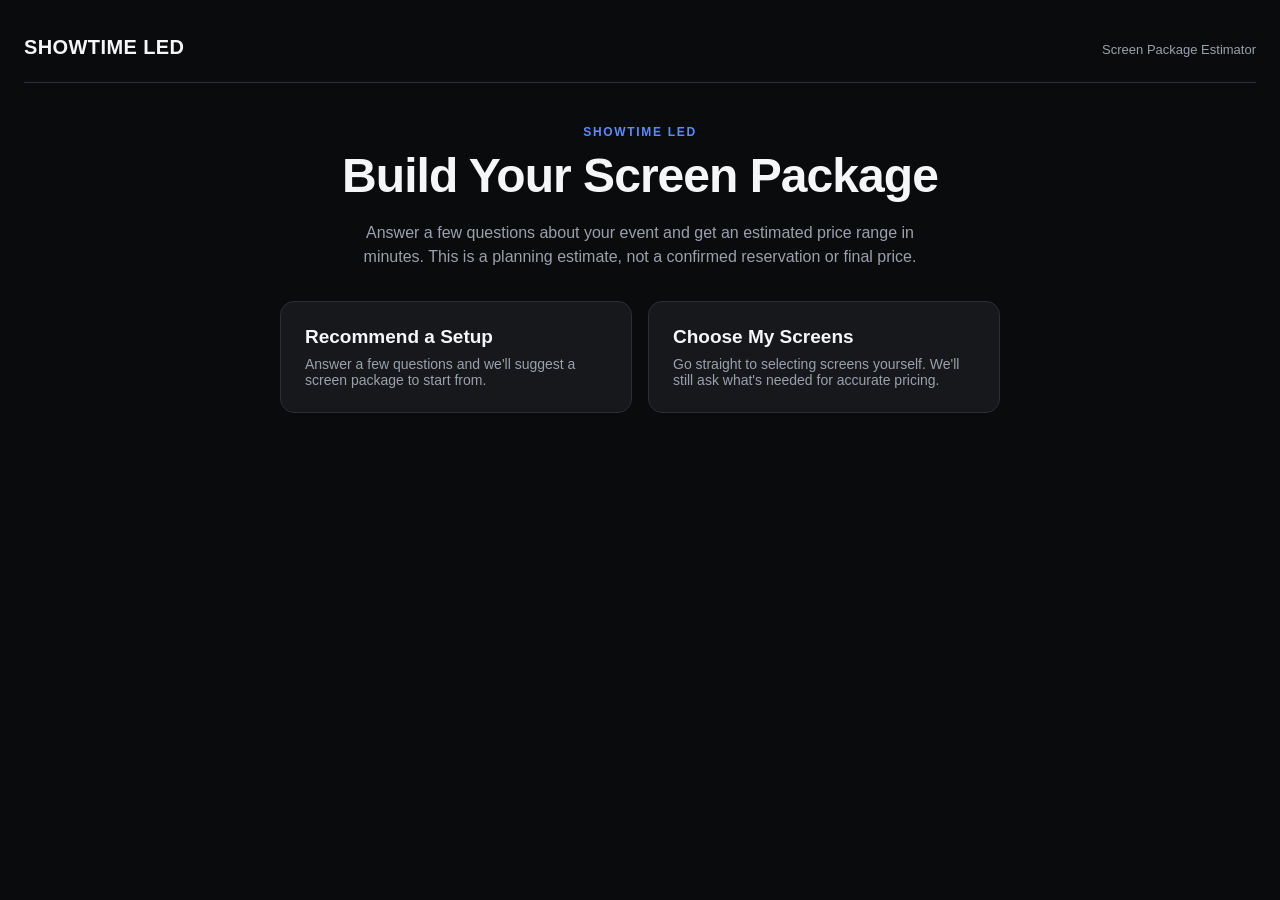
<file: showtime-led-estimator/index.html>
<!DOCTYPE html>
<html lang="en">
<head>
<meta charset="UTF-8" />
<meta name="viewport" content="width=device-width, initial-scale=1" />
<title>Build Your Screen Package | Showtime LED</title>
<meta name="description" content="Get an estimated price range for your Showtime LED mobile screen package in minutes." />
<link rel="stylesheet" href="styles.css" />
</head>
<body>
<div class="page-shell">
  <header class="site-header">
    <span class="brand">Showtime LED</span>
    <span class="brand-tag">Screen Package Estimator</span>
  </header>

  <main id="app" role="main">
    <!-- The full application is rendered here by app.js -->
    <noscript>
      <p>This estimator requires JavaScript to be enabled in your browser.</p>
    </noscript>
  </main>
</div>

<script src="app.js"></script>
</body>
</html>
</file>
<file: showtime-led-estimator/styles.css>
/* ============================================================================
   SHOWTIME LED — "Build Your Screen Package" Estimator
   Premium production-company aesthetic: near-black background, dark charcoal
   panels, electric blue accents, condensed system-font headings.
   ==========================================================================*/

:root {
  --color-bg: #0a0b0d;
  --color-panel: #16181c;
  --color-panel-raised: #1c1f24;
  --color-border: #2a2e35;
  --color-border-accent: #2f5fff;
  --color-accent: #3b6bff;
  --color-accent-bright: #5b8bff;
  --color-accent-text: #dbe4ff;
  --color-text: #f5f6f8;
  --color-text-muted: #9aa1ac;
  --color-text-faint: #6b7280;
  --color-danger: #ff6b6b;
  --color-success: #3ddc97;
  --radius-sm: 6px;
  --radius-md: 10px;
  --radius-lg: 14px;
  --max-width: 1300px;
  --font-stack: -apple-system, BlinkMacSystemFont, "Segoe UI", Roboto, "Helvetica Neue", Arial, sans-serif;
  --transition-fast: 140ms ease;
}

* { box-sizing: border-box; }

html, body {
  margin: 0;
  padding: 0;
  background: var(--color-bg);
  color: var(--color-text);
  font-family: var(--font-stack);
  -webkit-font-smoothing: antialiased;
  overflow-x: hidden;
}

body {
  line-height: 1.5;
  font-size: 15px;
}

img, svg { max-width: 100%; }

h1, h2, h3, h4 {
  font-family: var(--font-stack);
  font-weight: 700;
  letter-spacing: -0.01em;
  margin: 0 0 0.4em;
  color: var(--color-text);
}

p { margin: 0 0 0.75em; }
ul, ol { margin: 0; padding: 0; list-style: none; }

a { color: var(--color-accent-bright); }

button {
  font-family: inherit;
  cursor: pointer;
}

input, select, textarea, button {
  font-family: inherit;
  font-size: inherit;
  color: inherit;
}

/* Focus visibility everywhere — required for keyboard accessibility. */
a:focus-visible,
button:focus-visible,
input:focus-visible,
select:focus-visible,
textarea:focus-visible,
[tabindex]:focus-visible {
  outline: 2px solid var(--color-accent-bright);
  outline-offset: 2px;
}

@media (prefers-reduced-motion: reduce) {
  *, *::before, *::after {
    animation-duration: 0.001ms !important;
    animation-iteration-count: 1 !important;
    transition-duration: 0.001ms !important;
    scroll-behavior: auto !important;
  }
}

/* ============================================================================
   PAGE SHELL
   ==========================================================================*/

.page-shell {
  max-width: var(--max-width);
  margin: 0 auto;
  padding: 32px 24px 48px;
}

.site-header {
  display: flex;
  align-items: baseline;
  justify-content: space-between;
  gap: 16px;
  margin-bottom: 28px;
  padding-bottom: 20px;
  border-bottom: 1px solid var(--color-border);
}

.site-header .brand {
  font-size: 20px;
  font-weight: 800;
  letter-spacing: 0.02em;
  text-transform: uppercase;
  color: var(--color-text);
}

.site-header .brand-tag {
  color: var(--color-text-muted);
  font-size: 13px;
}

/* ============================================================================
   MODE SELECT (intro screen)
   ==========================================================================*/

.mode-select {
  max-width: 720px;
  margin: 40px auto;
  text-align: center;
}

.eyebrow {
  text-transform: uppercase;
  letter-spacing: 0.14em;
  font-size: 12px;
  font-weight: 700;
  color: var(--color-accent-bright);
  margin-bottom: 10px;
}

.hero-heading {
  font-size: clamp(32px, 5vw, 48px);
  line-height: 1.05;
  letter-spacing: -0.02em;
}

.hero-sub {
  color: var(--color-text-muted);
  font-size: 16px;
  max-width: 560px;
  margin-left: auto;
  margin-right: auto;
  margin-bottom: 32px;
}

.mode-cards {
  display: grid;
  grid-template-columns: 1fr 1fr;
  gap: 16px;
  text-align: left;
}

@media (max-width: 640px) {
  .mode-cards { grid-template-columns: 1fr; }
}

.mode-card {
  background: var(--color-panel);
  border: 1px solid var(--color-border);
  border-radius: var(--radius-lg);
  padding: 24px;
  display: flex;
  flex-direction: column;
  gap: 8px;
  text-align: left;
  transition: border-color var(--transition-fast), transform var(--transition-fast);
}

.mode-card:hover,
.mode-card:focus-visible {
  border-color: var(--color-accent);
  transform: translateY(-2px);
}

.mode-card-title {
  font-size: 19px;
  font-weight: 700;
}

.mode-card-desc {
  color: var(--color-text-muted);
  font-size: 14px;
}

.restore-note {
  margin-top: 24px;
  color: var(--color-text-muted);
  font-size: 14px;
}

.link-button {
  background: none;
  border: none;
  padding: 0;
  color: var(--color-accent-bright);
  text-decoration: underline;
  font-size: inherit;
}

/* ============================================================================
   WIZARD LAYOUT
   ==========================================================================*/

.wizard-layout {
  display: grid;
  grid-template-columns: minmax(0, 1fr) 340px;
  gap: 28px;
  align-items: start;
}

@media (max-width: 960px) {
  .wizard-layout {
    grid-template-columns: 1fr;
  }
  .wizard-summary { display: none; }
}

.wizard-main {
  background: var(--color-panel);
  border: 1px solid var(--color-border);
  border-radius: var(--radius-lg);
  padding: 28px;
  min-width: 0;
}

@media (max-width: 640px) {
  .wizard-main { padding: 20px 16px 90px; }
}

/* ---- Progress bar ---- */

.progress-bar { margin-bottom: 24px; overflow-x: auto; }

.progress-bar ol {
  display: flex;
  gap: 4px;
}

.progress-step { flex: 1; min-width: 84px; }

.progress-step-btn {
  width: 100%;
  background: none;
  border: none;
  border-top: 3px solid var(--color-border);
  padding: 10px 6px 0;
  display: flex;
  flex-direction: column;
  align-items: flex-start;
  gap: 4px;
  color: var(--color-text-faint);
  transition: border-color var(--transition-fast), color var(--transition-fast);
}

.progress-step-btn:not(:disabled) { cursor: pointer; }
.progress-step-btn:disabled { cursor: default; }

.progress-step.is-done .progress-step-btn { border-top-color: var(--color-accent); color: var(--color-text-muted); }
.progress-step.is-active .progress-step-btn { border-top-color: var(--color-accent-bright); color: var(--color-text); }

.progress-step-num {
  font-size: 11px;
  font-weight: 700;
}

.progress-step-label {
  font-size: 12px;
  white-space: nowrap;
}

@media (max-width: 640px) {
  .progress-step-label { display: none; }
  .progress-step { min-width: 32px; }
}

/* ---- Step header ---- */

.step-header {
  display: flex;
  align-items: flex-start;
  justify-content: space-between;
  gap: 12px;
  margin-bottom: 20px;
}

.step-header-restart {
  flex-shrink: 0;
  font-size: 12.5px;
  margin-top: 4px;
}

.step-eyebrow {
  text-transform: uppercase;
  letter-spacing: 0.1em;
  font-size: 11px;
  font-weight: 700;
  color: var(--color-text-faint);
  margin-bottom: 4px;
}

.step-title {
  font-size: 28px;
}

/* ---- Fields ---- */

.field-group { margin-bottom: 20px; }

.field-row {
  display: grid;
  grid-template-columns: 1fr 1fr;
  gap: 16px;
}

@media (max-width: 560px) {
  .field-row { grid-template-columns: 1fr; }
}

.field-label {
  display: block;
  font-size: 13px;
  font-weight: 600;
  color: var(--color-text);
  margin-bottom: 8px;
}

.optional-tag {
  color: var(--color-text-faint);
  font-weight: 400;
  font-size: 12px;
}

.field-input {
  width: 100%;
  background: var(--color-panel-raised);
  border: 1px solid var(--color-border);
  border-radius: var(--radius-sm);
  padding: 12px 14px;
  color: var(--color-text);
  transition: border-color var(--transition-fast);
}

.field-input:hover { border-color: #3a3f47; }
.field-input:focus { border-color: var(--color-accent); outline: none; }

.field-input[aria-invalid="true"] { border-color: var(--color-danger); }

textarea.field-input { resize: vertical; min-height: 80px; }

.field-hint {
  font-size: 12.5px;
  color: var(--color-text-faint);
  margin-top: 6px;
}

.field-error {
  font-size: 12.5px;
  color: var(--color-danger);
  margin-top: 6px;
  font-weight: 600;
}

/* ---- Radio pills ---- */

.radio-row {
  display: flex;
  flex-wrap: wrap;
  gap: 10px;
}

.radio-pill {
  display: flex;
  align-items: center;
  gap: 8px;
  border: 1px solid var(--color-border);
  border-radius: 999px;
  padding: 9px 16px;
  background: var(--color-panel-raised);
  font-size: 13.5px;
  cursor: pointer;
  transition: border-color var(--transition-fast), background var(--transition-fast);
}

.radio-pill:has(input:checked) {
  border-color: var(--color-accent);
  background: rgba(59, 107, 255, 0.14);
}

.radio-pill input { accent-color: var(--color-accent); }

/* ---- Option grid (checkbox / radio cards) ---- */

.option-grid {
  display: grid;
  grid-template-columns: repeat(auto-fill, minmax(220px, 1fr));
  gap: 10px;
}

.option-card {
  display: flex;
  align-items: flex-start;
  gap: 10px;
  border: 1px solid var(--color-border);
  border-radius: var(--radius-md);
  background: var(--color-panel-raised);
  padding: 12px 14px;
  font-size: 13.5px;
  cursor: pointer;
  transition: border-color var(--transition-fast), background var(--transition-fast);
}

.option-card:has(input:checked) {
  border-color: var(--color-accent);
  background: rgba(59, 107, 255, 0.14);
}

.option-card input { accent-color: var(--color-accent); margin-top: 2px; flex-shrink: 0; }

/* ---- Step nav ---- */

.step-nav {
  display: flex;
  justify-content: space-between;
  margin-top: 28px;
  padding-top: 20px;
  border-top: 1px solid var(--color-border);
}

@media (max-width: 640px) {
  .step-nav { display: none; }
}

/* ============================================================================
   BUTTONS
   ==========================================================================*/

.btn {
  display: inline-flex;
  align-items: center;
  justify-content: center;
  gap: 8px;
  border-radius: var(--radius-sm);
  padding: 13px 22px;
  font-weight: 700;
  font-size: 14px;
  border: 1px solid transparent;
  transition: background var(--transition-fast), border-color var(--transition-fast), transform var(--transition-fast);
  white-space: nowrap;
}

.btn:disabled { opacity: 0.45; cursor: not-allowed; }

.btn-primary {
  background: var(--color-accent);
  color: #fff;
}
.btn-primary:not(:disabled):hover { background: var(--color-accent-bright); }

.btn-secondary {
  background: transparent;
  border-color: var(--color-border);
  color: var(--color-text);
}
.btn-secondary:not(:disabled):hover { border-color: var(--color-accent); }

.btn-tertiary {
  background: transparent;
  color: var(--color-accent-bright);
  border-color: transparent;
  padding: 10px 14px;
}
.btn-tertiary:not(:disabled):hover { text-decoration: underline; }

.btn-large { padding: 16px 28px; font-size: 15.5px; width: 100%; }
.btn-small { padding: 9px 14px; font-size: 13px; }

/* ============================================================================
   CALLOUTS
   ==========================================================================*/

.callout {
  border: 1px solid var(--color-border);
  border-left: 3px solid var(--color-accent);
  border-radius: var(--radius-md);
  padding: 16px 18px;
  margin-bottom: 20px;
  background: var(--color-panel-raised);
  font-size: 13.5px;
}

.callout-title { font-weight: 700; margin-bottom: 6px; color: var(--color-text); }
.callout-body { color: var(--color-text-muted); margin-bottom: 0; }
.callout-note-list, .reason-list { padding-left: 18px; list-style: disc; color: var(--color-text-muted); }
.reason-list li { margin-bottom: 4px; }

.callout-recommend { border-left-color: var(--color-accent-bright); }
.callout-warning { border-left-color: var(--color-danger); }
.callout-note { border-left-color: var(--color-text-faint); }
.callout-info { border-left-color: var(--color-text-faint); color: var(--color-text-muted); }

.callout-actions {
  display: flex;
  align-items: center;
  gap: 12px;
  flex-wrap: wrap;
  margin-top: 10px;
}

.callout-note { font-size: 12.5px; color: var(--color-text-faint); }

/* ============================================================================
   PRESETS
   ==========================================================================*/

.preset-row {
  display: flex;
  flex-wrap: wrap;
  gap: 10px;
}

.preset-chip {
  background: var(--color-panel-raised);
  border: 1px solid var(--color-border);
  border-radius: 999px;
  padding: 9px 16px;
  font-size: 13px;
  font-weight: 600;
  color: var(--color-text-muted);
  transition: border-color var(--transition-fast), color var(--transition-fast);
}

.preset-chip:hover { border-color: var(--color-accent); color: var(--color-text); }
.preset-chip.is-active { border-color: var(--color-accent-bright); color: var(--color-text); background: rgba(59,107,255,0.14); }

/* ============================================================================
   SCREEN CARDS
   ==========================================================================*/

.screen-cards {
  display: grid;
  grid-template-columns: repeat(auto-fill, minmax(280px, 1fr));
  gap: 16px;
}

.screen-card {
  border: 1px solid var(--color-border);
  border-radius: var(--radius-lg);
  background: var(--color-panel-raised);
  padding: 18px;
  display: flex;
  flex-direction: column;
}

.screen-card-header {
  display: flex;
  justify-content: space-between;
  align-items: flex-start;
  gap: 8px;
  margin-bottom: 8px;
}

.screen-card-name { font-size: 16.5px; margin-bottom: 2px; }
.screen-card-dims { font-size: 12.5px; color: var(--color-text-faint); margin: 0; }

.badge {
  font-size: 10.5px;
  font-weight: 800;
  text-transform: uppercase;
  letter-spacing: 0.06em;
  padding: 4px 9px;
  border-radius: 999px;
  white-space: nowrap;
}

.badge-recommended {
  background: rgba(59, 107, 255, 0.18);
  color: var(--color-accent-bright);
  border: 1px solid var(--color-accent);
}

.screen-card-desc {
  color: var(--color-text-muted);
  font-size: 13.5px;
}

.screen-card-inventory {
  font-size: 12.5px;
  color: var(--color-text-faint);
  margin-bottom: 10px;
}

.why-screen {
  margin-bottom: 12px;
  border: 1px solid var(--color-border);
  border-radius: var(--radius-sm);
  padding: 8px 12px;
}

.why-screen summary {
  cursor: pointer;
  font-size: 13px;
  font-weight: 600;
  color: var(--color-accent-bright);
  list-style: none;
}
.why-screen summary::-webkit-details-marker { display: none; }
.why-screen summary::before { content: "+ "; }
.why-screen[open] summary::before { content: "− "; }

.best-for-list {
  margin-top: 8px;
  padding-left: 18px;
  list-style: disc;
  font-size: 13px;
  color: var(--color-text-muted);
}
.best-for-list li { margin-bottom: 3px; }

.modular-config {
  display: grid;
  grid-template-columns: 1fr 1fr;
  gap: 10px;
  margin-bottom: 12px;
  padding: 12px;
  background: var(--color-panel);
  border-radius: var(--radius-sm);
}
@media (max-width: 400px) { .modular-config { grid-template-columns: 1fr; } }
.modular-config .field-group { margin-bottom: 0; }
.modular-config .field-label { font-size: 12px; margin-bottom: 4px; }
.modular-config .field-input { padding: 9px 10px; font-size: 13px; }

.screen-card-footer {
  margin-top: auto;
  display: flex;
  justify-content: flex-end;
}

.qty-stepper {
  display: flex;
  align-items: center;
  gap: 14px;
  border: 1px solid var(--color-border);
  border-radius: 999px;
  padding: 6px 8px;
}

.qty-btn {
  width: 32px;
  height: 32px;
  border-radius: 50%;
  border: 1px solid var(--color-border);
  background: var(--color-panel);
  color: var(--color-text);
  font-size: 18px;
  line-height: 1;
  display: flex;
  align-items: center;
  justify-content: center;
}
.qty-btn:not(:disabled):hover { border-color: var(--color-accent); color: var(--color-accent-bright); }
.qty-btn:disabled { opacity: 0.35; cursor: not-allowed; }

.qty-value { min-width: 18px; text-align: center; font-weight: 700; font-size: 15px; }

.inventory-warning {
  margin-top: 10px;
  font-size: 12px;
  color: var(--color-danger);
  font-weight: 600;
}

/* ============================================================================
   ESTIMATE STEP
   ==========================================================================*/

.estimate-range {
  background: var(--color-panel-raised);
  border: 1px solid var(--color-border-accent);
  border-radius: var(--radius-lg);
  padding: 24px;
  text-align: center;
  margin-bottom: 24px;
}

.estimate-range-label {
  text-transform: uppercase;
  letter-spacing: 0.1em;
  font-size: 12px;
  font-weight: 700;
  color: var(--color-text-muted);
  margin-bottom: 8px;
}

.estimate-range-value {
  font-size: clamp(28px, 5vw, 40px);
  font-weight: 800;
  color: var(--color-accent-bright);
  letter-spacing: -0.01em;
  margin: 0;
}

.estimate-range-custom .estimate-range-label { color: var(--color-danger); }
.estimate-range-note { color: var(--color-text-muted); font-size: 13.5px; margin: 0; }

.estimate-subhead {
  font-size: 15px;
  margin-top: 24px;
  margin-bottom: 10px;
  text-transform: uppercase;
  letter-spacing: 0.06em;
  color: var(--color-text-muted);
}

.summary-screen-list li,
.summary-detail-list li {
  font-size: 14px;
  padding: 6px 0;
  border-bottom: 1px solid var(--color-border);
}
.summary-screen-list li:last-child,
.summary-detail-list li:last-child { border-bottom: none; }

.breakdown-table {
  width: 100%;
  border-collapse: collapse;
  font-size: 13.5px;
}

.breakdown-table td {
  padding: 10px 4px;
  border-bottom: 1px solid var(--color-border);
}

.breakdown-table td:last-child {
  text-align: right;
  font-weight: 600;
  white-space: nowrap;
}

.breakdown-row-info td { color: var(--color-text-faint); font-style: italic; }

.disclaimer {
  font-size: 12px;
  color: var(--color-text-faint);
  margin-top: 20px;
}

.disclaimer-small { margin-top: 12px; }

.estimate-actions { margin-top: 24px; }

.estimate-secondary-actions {
  display: flex;
  flex-wrap: wrap;
  gap: 4px;
  justify-content: center;
  margin-top: 8px;
}

/* ============================================================================
   SUMMARY PANEL (desktop sticky sidebar)
   ==========================================================================*/

.wizard-summary { position: sticky; top: 24px; }

.summary-card {
  background: var(--color-panel);
  border: 1px solid var(--color-border);
  border-radius: var(--radius-lg);
  padding: 22px;
}

.summary-eyebrow {
  text-transform: uppercase;
  letter-spacing: 0.1em;
  font-size: 11px;
  font-weight: 700;
  color: var(--color-text-faint);
  margin-bottom: 6px;
}

.summary-screens { font-size: 14px; color: var(--color-text-muted); margin-bottom: 12px; }

.summary-range-value {
  font-size: 26px;
  font-weight: 800;
  color: var(--color-accent-bright);
  margin-bottom: 14px;
}

.summary-range-custom { color: var(--color-danger); font-size: 18px; }

.summary-range-placeholder {
  color: var(--color-text-faint);
  font-size: 14px;
  margin-bottom: 14px;
}

.summary-screen-list-compact li {
  font-size: 13px;
  padding: 5px 0;
  border-bottom: 1px solid var(--color-border);
}
.summary-screen-list-compact li:last-child { border-bottom: none; }

/* ============================================================================
   MOBILE STICKY BOTTOM BAR
   ==========================================================================*/

.mobile-bar {
  display: none;
}

@media (max-width: 640px) {
  .mobile-bar {
    display: flex;
    align-items: center;
    justify-content: space-between;
    gap: 12px;
    position: fixed;
    left: 0;
    right: 0;
    bottom: 0;
    z-index: 40;
    background: var(--color-panel);
    border-top: 1px solid var(--color-border-accent);
    padding: 12px 16px calc(12px + env(safe-area-inset-bottom));
  }

  .mobile-bar-info {
    display: flex;
    flex-direction: column;
    gap: 2px;
    min-width: 0;
  }

  .mobile-bar-count { font-size: 11.5px; color: var(--color-text-faint); }
  .mobile-bar-range { font-size: 15px; font-weight: 700; color: var(--color-accent-bright); white-space: nowrap; overflow: hidden; text-overflow: ellipsis; }

  .mobile-bar-actions { display: flex; gap: 8px; flex-shrink: 0; }
}

/* ============================================================================
   MODALS
   ==========================================================================*/

.modal-overlay {
  position: fixed;
  inset: 0;
  background: rgba(4, 5, 7, 0.72);
  display: flex;
  align-items: center;
  justify-content: center;
  padding: 20px;
  z-index: 60;
}

.modal-overlay[hidden] { display: none; }

.modal {
  background: var(--color-panel);
  border: 1px solid var(--color-border);
  border-radius: var(--radius-lg);
  padding: 28px;
  max-width: 560px;
  width: 100%;
  max-height: 88vh;
  overflow-y: auto;
  position: relative;
}

.modal-small { max-width: 420px; }

.modal-close {
  position: absolute;
  top: 16px;
  right: 16px;
  background: none;
  border: none;
  color: var(--color-text-muted);
  font-size: 24px;
  line-height: 1;
  padding: 4px;
}
.modal-close:hover { color: var(--color-text); }

.modal-title { font-size: 22px; margin-bottom: 6px; padding-right: 24px; }
.modal-sub { color: var(--color-text-muted); font-size: 13.5px; margin-bottom: 20px; }

.modal-actions {
  display: flex;
  justify-content: flex-end;
  gap: 10px;
  margin-top: 8px;
}

/* ============================================================================
   TOAST
   ==========================================================================*/

.toast {
  position: fixed;
  bottom: 24px;
  left: 50%;
  transform: translateX(-50%) translateY(0);
  background: var(--color-panel-raised);
  border: 1px solid var(--color-accent);
  color: var(--color-text);
  padding: 12px 20px;
  border-radius: var(--radius-md);
  font-size: 13.5px;
  z-index: 80;
  opacity: 0;
  transition: opacity var(--transition-fast);
  pointer-events: none;
}

.toast.is-visible { opacity: 1; }

@media (max-width: 640px) {
  .toast { bottom: 90px; }
}
</file>
